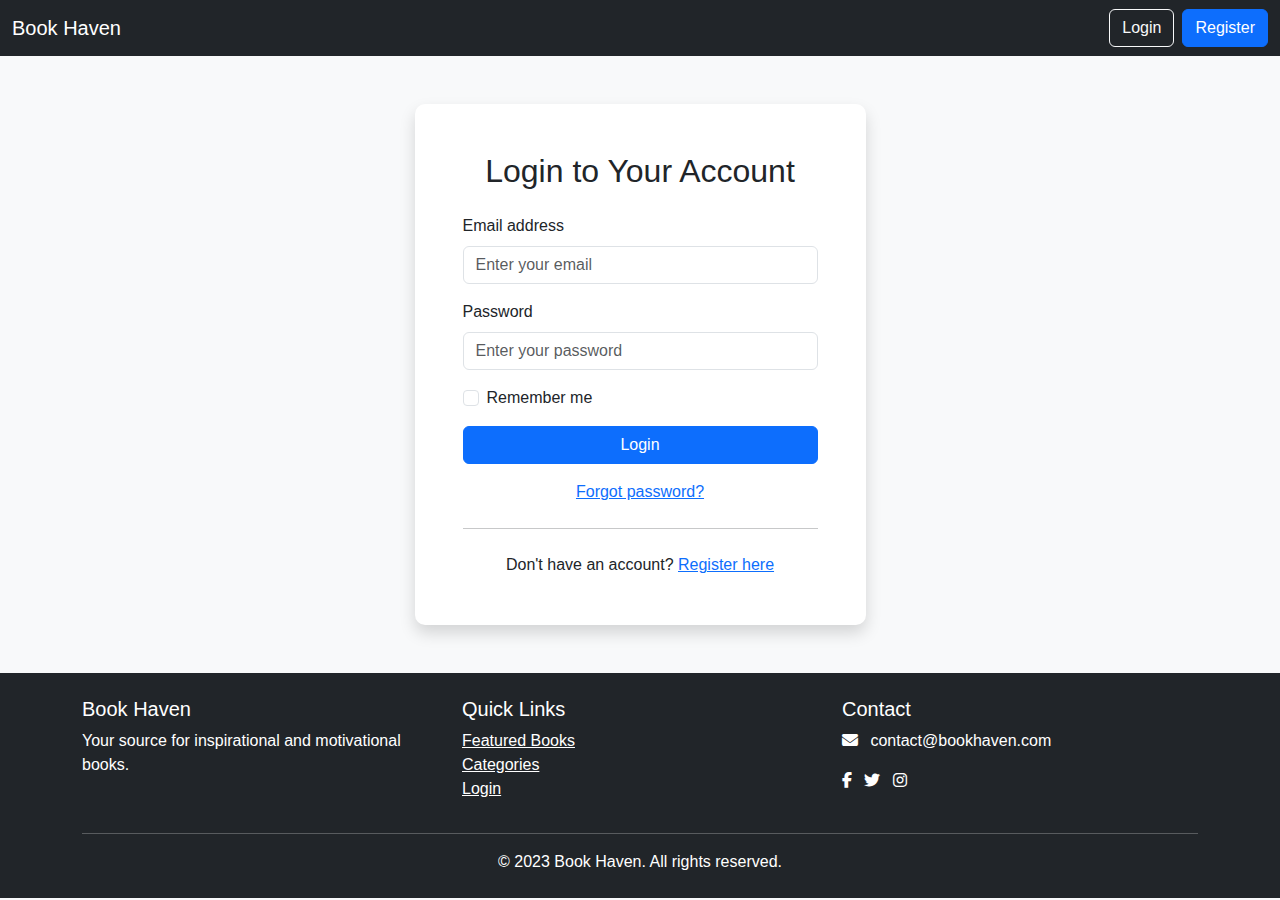
<file: login.html>
<!DOCTYPE html>
<html lang="en">
<head>
    <meta charset="UTF-8">
    <meta name="viewport" content="width=device-width, initial-scale=1.0">
    <title>Login - Book Haven</title>
    <!-- Bootstrap CSS -->
    <link href="https://cdn.jsdelivr.net/npm/bootstrap@5.3.0/dist/css/bootstrap.min.css" rel="stylesheet">
    <!-- Font Awesome for icons -->
    <link rel="stylesheet" href="https://cdnjs.cloudflare.com/ajax/libs/font-awesome/6.4.0/css/all.min.css">
    <!-- External CSS -->
    <link rel="stylesheet" href="style.css">
</head>
<body>

    <!-- Main Content -->
    <div class="main" id="main">
        <!-- Navbar (same as index.html) -->
        <nav class="navbar navbar-expand-lg navbar-dark bg-dark">
            <div class="container-fluid">
                <button class="navbar-toggler" type="button" onclick="openSidebar()">
                    <i class="fas fa-bars"></i>
                </button>
                <a class="navbar-brand" href="index.html">Book Haven</a>
                <div class="d-flex">
                    <a href="login.html" class="btn btn-outline-light me-2">Login</a>
                    <a href="register.html" class="btn btn-primary">Register</a>
                </div>
            </div>
        </nav>

        <!-- Login Form -->
        <section class="py-5">
            <div class="container">
                <div class="row justify-content-center">
                    <div class="col-md-6 col-lg-5">
                        <div class="card shadow">
                            <div class="card-body p-5">
                                <h2 class="card-title text-center mb-4">Login to Your Account</h2>
                                <form>
                                    <div class="mb-3">
                                        <label for="email" class="form-label">Email address</label>
                                        <input type="email" class="form-control" id="email" placeholder="Enter your email" required>
                                    </div>
                                    <div class="mb-3">
                                        <label for="password" class="form-label">Password</label>
                                        <input type="password" class="form-control" id="password" placeholder="Enter your password" required>
                                    </div>
                                    <div class="mb-3 form-check">
                                        <input type="checkbox" class="form-check-input" id="remember">
                                        <label class="form-check-label" for="remember">Remember me</label>
                                    </div>
                                    <button type="submit" class="btn btn-primary w-100">Login</button>
                                </form>
                                <div class="text-center mt-3">
                                    <a href="#">Forgot password?</a>
                                </div>
                                <hr class="my-4">
                                <p class="text-center mb-0">Don't have an account? <a href="register.html">Register here</a></p>
                            </div>
                        </div>
                    </div>
                </div>
            </div>
        </section>

        <!-- Footer (same as index.html) -->
        <footer class="bg-dark text-white py-4">
            <div class="container">
                <div class="row">
                    <div class="col-md-4">
                        <h5>Book Haven</h5>
                        <p>Your source for inspirational and motivational books.</p>
                    </div>
                    <div class="col-md-4">
                        <h5>Quick Links</h5>
                        <ul class="list-unstyled">
                            <li><a href="#featured" class="text-white">Featured Books</a></li>
                            <li><a href="#categories" class="text-white">Categories</a></li>
                            <li><a href="login.html" class="text-white">Login</a></li>
                        </ul>
                    </div>
                    <div class="col-md-4">
                        <h5>Contact</h5>
                        <p><i class="fas fa-envelope me-2"></i> contact@bookhaven.com</p>
                        <div class="social-icons">
                            <a href="#" class="text-white me-2"><i class="fab fa-facebook-f"></i></a>
                            <a href="#" class="text-white me-2"><i class="fab fa-twitter"></i></a>
                            <a href="#" class="text-white me-2"><i class="fab fa-instagram"></i></a>
                        </div>
                    </div>
                </div>
                <hr>
                <p class="text-center mb-0">&copy; 2023 Book Haven. All rights reserved.</p>
            </div>
        </footer>
    </div>

    <!-- Bootstrap JS Bundle with Popper -->
    <script src="https://cdn.jsdelivr.net/npm/bootstrap@5.3.0/dist/js/bootstrap.bundle.min.js"></script>
    <!-- Custom JS -->
    <script>
        function openSidebar() {
            document.getElementById("sidebar").style.width = "250px";
            document.getElementById("main").style.marginLeft = "250px";
        }

        function closeSidebar() {
            document.getElementById("sidebar").style.width = "0";
            document.getElementById("main").style.marginLeft = "0";
        }
    </script>
</body>
</html>
</file>
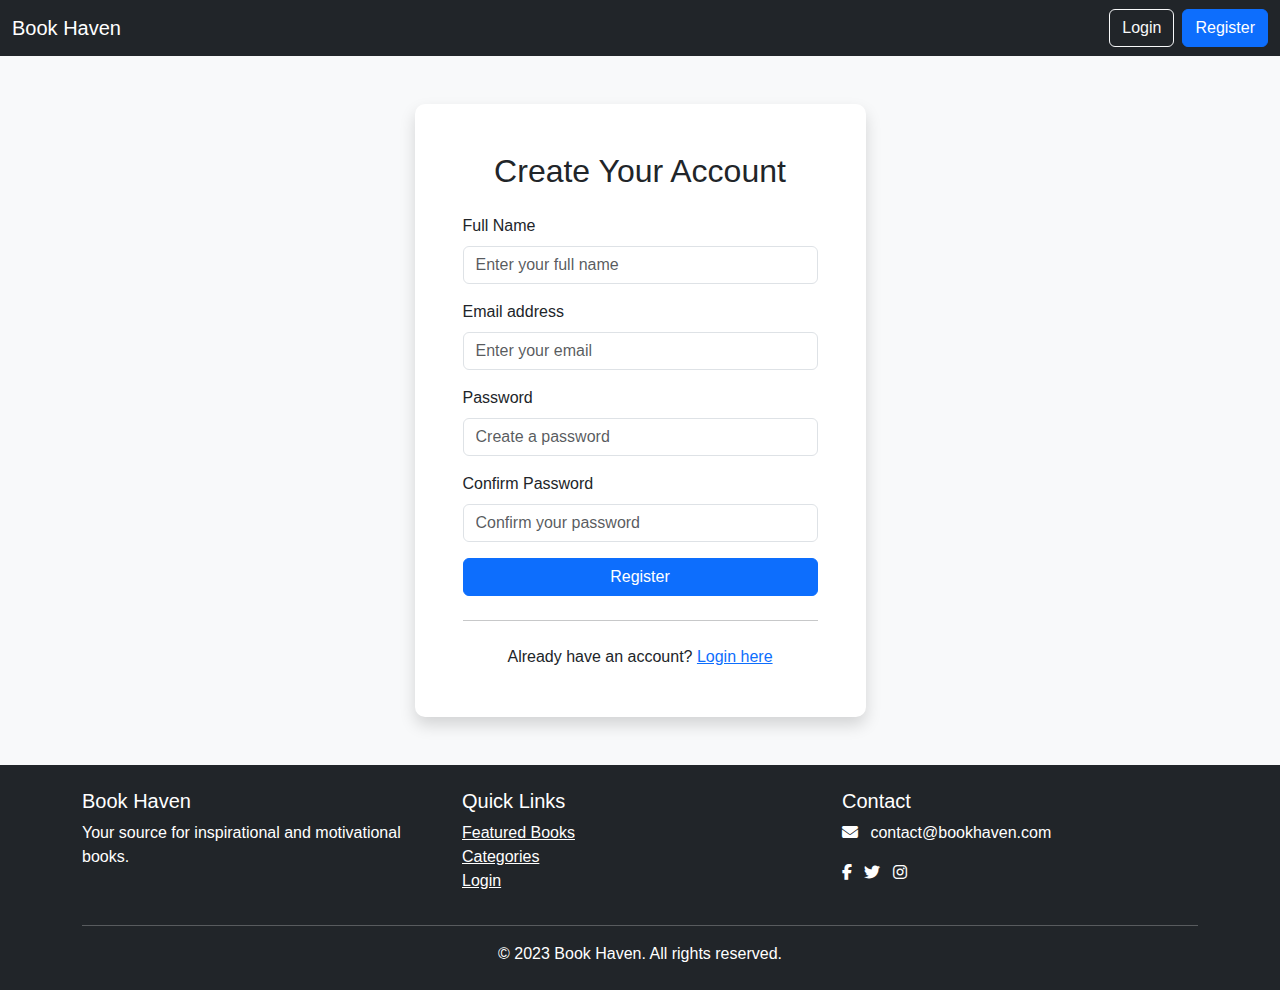
<file: register.html>
<!DOCTYPE html>
<html lang="en">
<head>
    <meta charset="UTF-8">
    <meta name="viewport" content="width=device-width, initial-scale=1.0">
    <title>Register - Book Haven</title>
    <!-- Bootstrap CSS -->
    <link href="https://cdn.jsdelivr.net/npm/bootstrap@5.3.0/dist/css/bootstrap.min.css" rel="stylesheet">
    <!-- Font Awesome for icons -->
    <link rel="stylesheet" href="https://cdnjs.cloudflare.com/ajax/libs/font-awesome/6.4.0/css/all.min.css">
    <!-- External CSS -->
    <link rel="stylesheet" href="style.css">
</head>
<body>
    <!-- Main Content -->
    <div class="main" id="main">
        <!-- Navbar (same as index.html) -->
        <nav class="navbar navbar-expand-lg navbar-dark bg-dark">
            <div class="container-fluid">
                <button class="navbar-toggler" type="button" onclick="openSidebar()">
                    <i class="fas fa-bars"></i>
                </button>
                <a class="navbar-brand" href="index.html">Book Haven</a>
                <div class="d-flex">
                    <a href="login.html" class="btn btn-outline-light me-2">Login</a>
                    <a href="register.html" class="btn btn-primary">Register</a>
                </div>
            </div>
        </nav>

        <!-- Registration Form -->
        <section class="py-5">
            <div class="container">
                <div class="row justify-content-center">
                    <div class="col-md-6 col-lg-5">
                        <div class="card shadow">
                            <div class="card-body p-5">
                                <h2 class="card-title text-center mb-4">Create Your Account</h2>
                                <form>
                                    <div class="mb-3">
                                        <label for="name" class="form-label">Full Name</label>
                                        <input type="text" class="form-control" id="name" placeholder="Enter your full name" required>
                                    </div>
                                    <div class="mb-3">
                                        <label for="email" class="form-label">Email address</label>
                                        <input type="email" class="form-control" id="email" placeholder="Enter your email" required>
                                    </div>
                                    <div class="mb-3">
                                        <label for="password" class="form-label">Password</label>
                                        <input type="password" class="form-control" id="password" placeholder="Create a password" required>
                                    </div>
                                    <div class="mb-3">
                                        <label for="confirm-password" class="form-label">Confirm Password</label>
                                        <input type="password" class="form-control" id="confirm-password" placeholder="Confirm your password" required>
                                    </div>
                                    <button type="submit" class="btn btn-primary w-100">Register</button>
                                </form>
                                <hr class="my-4">
                                <p class="text-center mb-0">Already have an account? <a href="login.html">Login here</a></p>
                            </div>
                        </div>
                    </div>
                </div>
            </div>
        </section>

        <!-- Footer (same as index.html) -->
        <footer class="bg-dark text-white py-4">
            <div class="container">
                <div class="row">
                    <div class="col-md-4">
                        <h5>Book Haven</h5>
                        <p>Your source for inspirational and motivational books.</p>
                    </div>
                    <div class="col-md-4">
                        <h5>Quick Links</h5>
                        <ul class="list-unstyled">
                            <li><a href="#featured" class="text-white">Featured Books</a></li>
                            <li><a href="#categories" class="text-white">Categories</a></li>
                            <li><a href="login.html" class="text-white">Login</a></li>
                        </ul>
                    </div>
                    <div class="col-md-4">
                        <h5>Contact</h5>
                        <p><i class="fas fa-envelope me-2"></i> contact@bookhaven.com</p>
                        <div class="social-icons">
                            <a href="#" class="text-white me-2"><i class="fab fa-facebook-f"></i></a>
                            <a href="#" class="text-white me-2"><i class="fab fa-twitter"></i></a>
                            <a href="#" class="text-white me-2"><i class="fab fa-instagram"></i></a>
                        </div>
                    </div>
                </div>
                <hr>
                <p class="text-center mb-0">&copy; 2023 Book Haven. All rights reserved.</p>
            </div>
        </footer>
    </div>

    <!-- Bootstrap JS Bundle with Popper -->
    <script src="https://cdn.jsdelivr.net/npm/bootstrap@5.3.0/dist/js/bootstrap.bundle.min.js"></script>
    <!-- Custom JS -->
    <script>
        function openSidebar() {
            document.getElementById("sidebar").style.width = "250px";
            document.getElementById("main").style.marginLeft = "250px";
        }

        function closeSidebar() {
            document.getElementById("sidebar").style.width = "0";
            document.getElementById("main").style.marginLeft = "0";
        }
    </script>
</body>
</html>
</file>
<file: style.css>
/* General Styles */
body {
    font-family: 'Segoe UI', Tahoma, Geneva, Verdana, sans-serif;
    background-color: #f8f9fa;
    transition: margin-left 0.5s;
}

/* Hero Section */
.hero-section {
    background: linear-gradient(rgba(0, 0, 0, 0.7), rgba(0, 0, 0, 0.7)), 
                url('https://images.unsplash.com/photo-1507842217343-583bb7270b66?ixlib=rb-1.2.1&auto=format&fit=crop&w=1350&q=80');
    background-size: cover;
    background-position: center;
    color: white;
    padding: 100px 0;
    margin-bottom: 30px;
}

/* Card Styles */
/* .card {
    transition: transform 0.3s, box-shadow 0.3s;
    border: none;
    border-radius: 10px;
    overflow: hidden;
    box-shadow: 0 4px 8px rgba(0, 0, 0, 0.1);
}


.card-img-top {
    height: 300px;
    object-fit: cover;
} */

.card-img-top {
    height: 300px;
    object-fit: contain;
    background-color: #f8f9fa;
    padding: 10px;
}

.card {
    transition: transform 0.3s, box-shadow 0.3s;
    border: none;
    border-radius: 10px;
    overflow: hidden;
    box-shadow: 0 4px 8px rgba(0, 0, 0, 0.1);
    background-color: white;
}

.card:hover {
    transform: translateY(-10px);
    box-shadow: 0 10px 20px rgba(0, 0, 0, 0.2);
}
/* Category Cards */
.category-card {
    background-color: white;
    border-radius: 10px;
    box-shadow: 0 4px 8px rgba(0, 0, 0, 0.1);
    transition: all 0.3s;
}

.category-card:hover {
    transform: translateY(-5px);
    box-shadow: 0 8px 16px rgba(0, 0, 0, 0.2);
}

.category-card i {
    color: #0d6efd;
}

/* Responsive Adjustments */
@media (max-width: 768px) {
    .hero-section {
        padding: 60px 0;
    }
    
    .hero-section h1 {
        font-size: 2.5rem;
    }
    
    .card-img-top {
        height: 200px;
    }
}
</file>
